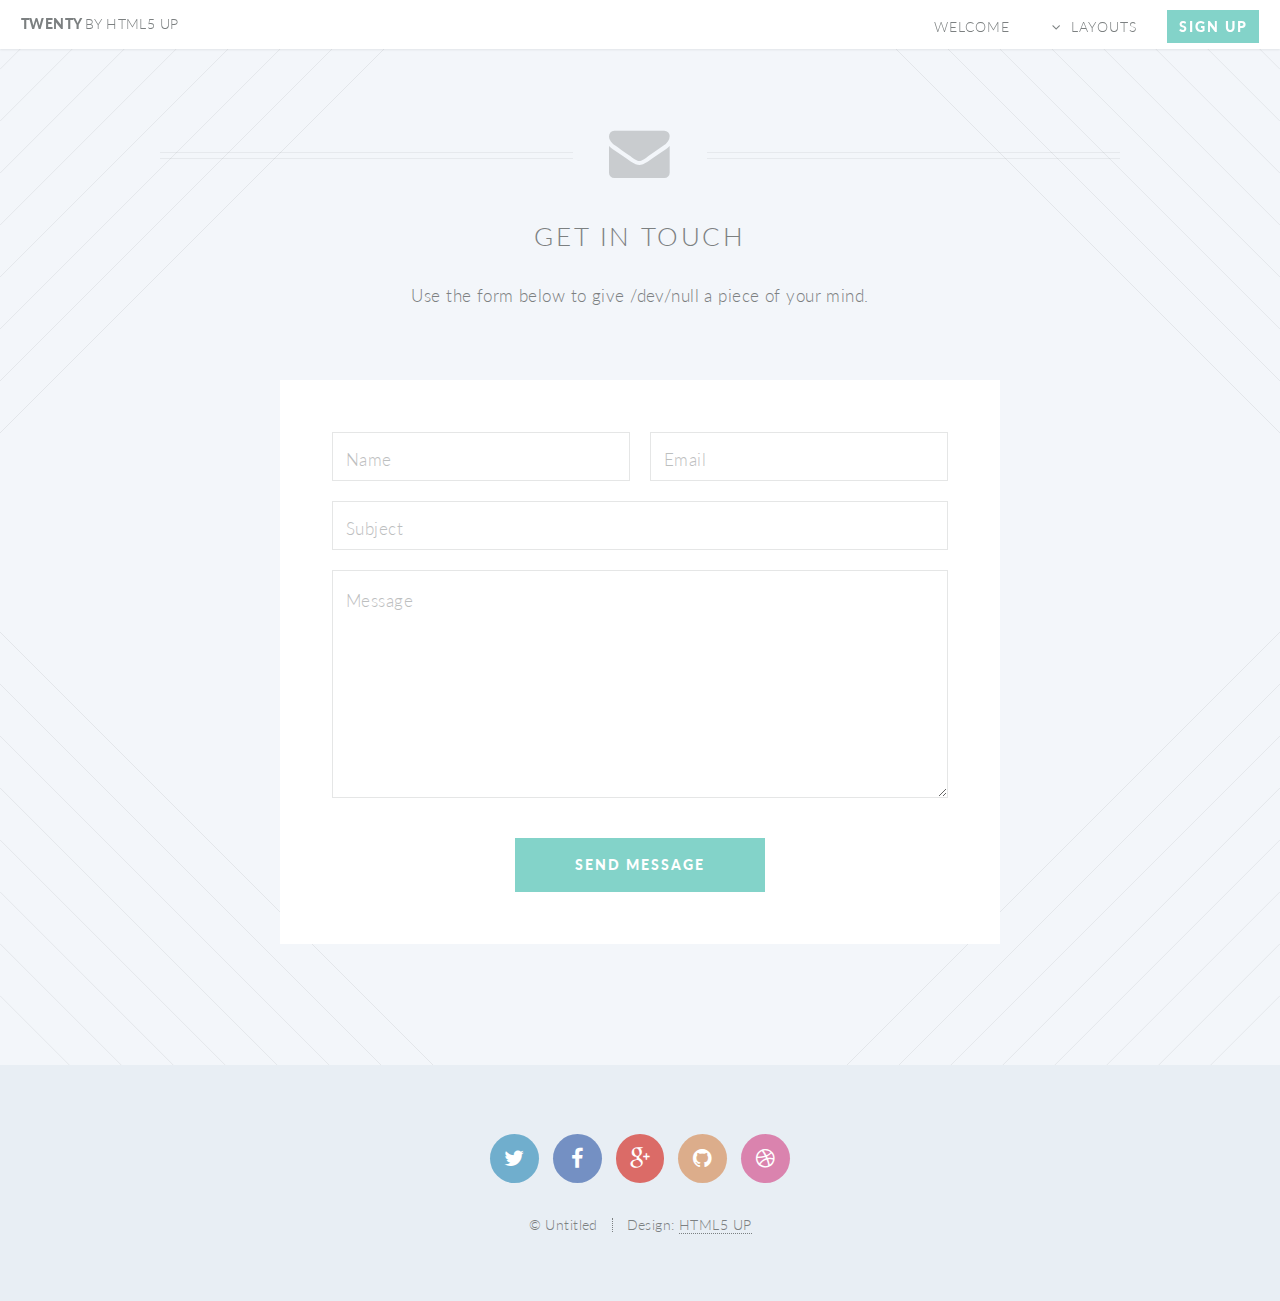
<file: contact.html>
<!DOCTYPE HTML>
<!--
	Twenty by HTML5 UP
	html5up.net | @n33co
	Free for personal and commercial use under the CCA 3.0 license (html5up.net/license)
-->
<html>
	<head>
		<title>Contact - Twenty by HTML5 UP</title>
		<meta http-equiv="content-type" content="text/html; charset=utf-8" />
		<meta name="description" content="" />
		<meta name="keywords" content="" />
		<!--[if lte IE 8]><script src="css/ie/html5shiv.js"></script><![endif]-->
		<script src="js/jquery.min.js"></script>
		<script src="js/jquery.dropotron.min.js"></script>
		<script src="js/jquery.scrolly.min.js"></script>
		<script src="js/jquery.scrollgress.min.js"></script>
		<script src="js/skel.min.js"></script>
		<script src="js/skel-layers.min.js"></script>
		<script src="js/init.js"></script>
		<noscript>
			<link rel="stylesheet" href="css/skel.css" />
			<link rel="stylesheet" href="css/style.css" />
			<link rel="stylesheet" href="css/style-wide.css" />
			<link rel="stylesheet" href="css/style-noscript.css" />
		</noscript>
		<!--[if lte IE 8]><link rel="stylesheet" href="css/ie/v8.css" /><![endif]-->
		<!--[if lte IE 9]><link rel="stylesheet" href="css/ie/v9.css" /><![endif]-->
	</head>
	<body class="contact">
	
		<!-- Header -->
			<header id="header">
				<h1 id="logo"><a href="index.html">Twenty <span>by HTML5 UP</span></a></h1>
				<nav id="nav">
					<ul>
						<li class="current"><a href="index.html">Welcome</a></li>
						<li class="submenu">
							<a href="">Layouts</a>
							<ul>
								<li><a href="left-sidebar.html">Left Sidebar</a></li>
								<li><a href="right-sidebar.html">Right Sidebar</a></li>
								<li><a href="no-sidebar.html">No Sidebar</a></li>
								<li><a href="contact.html">Contact</a></li>
								<li class="submenu">
									<a href="">Submenu</a>
									<ul>
										<li><a href="#">Dolore Sed</a></li>
										<li><a href="#">Consequat</a></li>
										<li><a href="#">Lorem Magna</a></li>
										<li><a href="#">Sed Magna</a></li>
										<li><a href="#">Ipsum Nisl</a></li>
									</ul>
								</li>
							</ul>
						</li>
						<li><a href="#" class="button special">Sign Up</a></li>
					</ul>
				</nav>
			</header>
		
		<!-- Main -->
			<article id="main">

				<header class="special container">
					<span class="icon fa-envelope"></span>
					<h2>Get In Touch</h2>
					<p>Use the form below to give /dev/null a piece of your mind.</p>
				</header>
					
				<!-- One -->
					<section class="wrapper style4 special container small">
					
						<!-- Content -->
							<div class="content">
								<form>
									<div class="row half collapse-at-2">
										<div class="6u">
											<input type="text" name="name" placeholder="Name" />
										</div>
										<div class="6u">
											<input type="text" name="email" placeholder="Email" />
										</div>
									</div>
									<div class="row half">
										<div class="12u">
											<input type="text" name="subject" placeholder="Subject" />
										</div>
									</div>
									<div class="row half">
										<div class="12u">
											<textarea name="message" placeholder="Message" rows="7"></textarea>
										</div>
									</div>
									<div class="row">
										<div class="12u">
											<ul class="buttons">
												<li><input type="submit" class="special" value="Send Message" /></li>
											</ul>
										</div>
									</div>
								</form>
							</div>
							
					</section>
				
			</article>

		<!-- Footer -->
			<footer id="footer">
			
				<ul class="icons">
					<li><a href="#" class="icon circle fa-twitter"><span class="label">Twitter</span></a></li>
					<li><a href="#" class="icon circle fa-facebook"><span class="label">Facebook</span></a></li>
					<li><a href="#" class="icon circle fa-google-plus"><span class="label">Google+</span></a></li>
					<li><a href="#" class="icon circle fa-github"><span class="label">Github</span></a></li>
					<li><a href="#" class="icon circle fa-dribbble"><span class="label">Dribbble</span></a></li>
				</ul>
				
				<ul class="copyright">
					<li>&copy; Untitled</li><li>Design: <a href="http://html5up.net">HTML5 UP</a></li>
				</ul>
			
			</footer>

	</body>
</html>
</file>
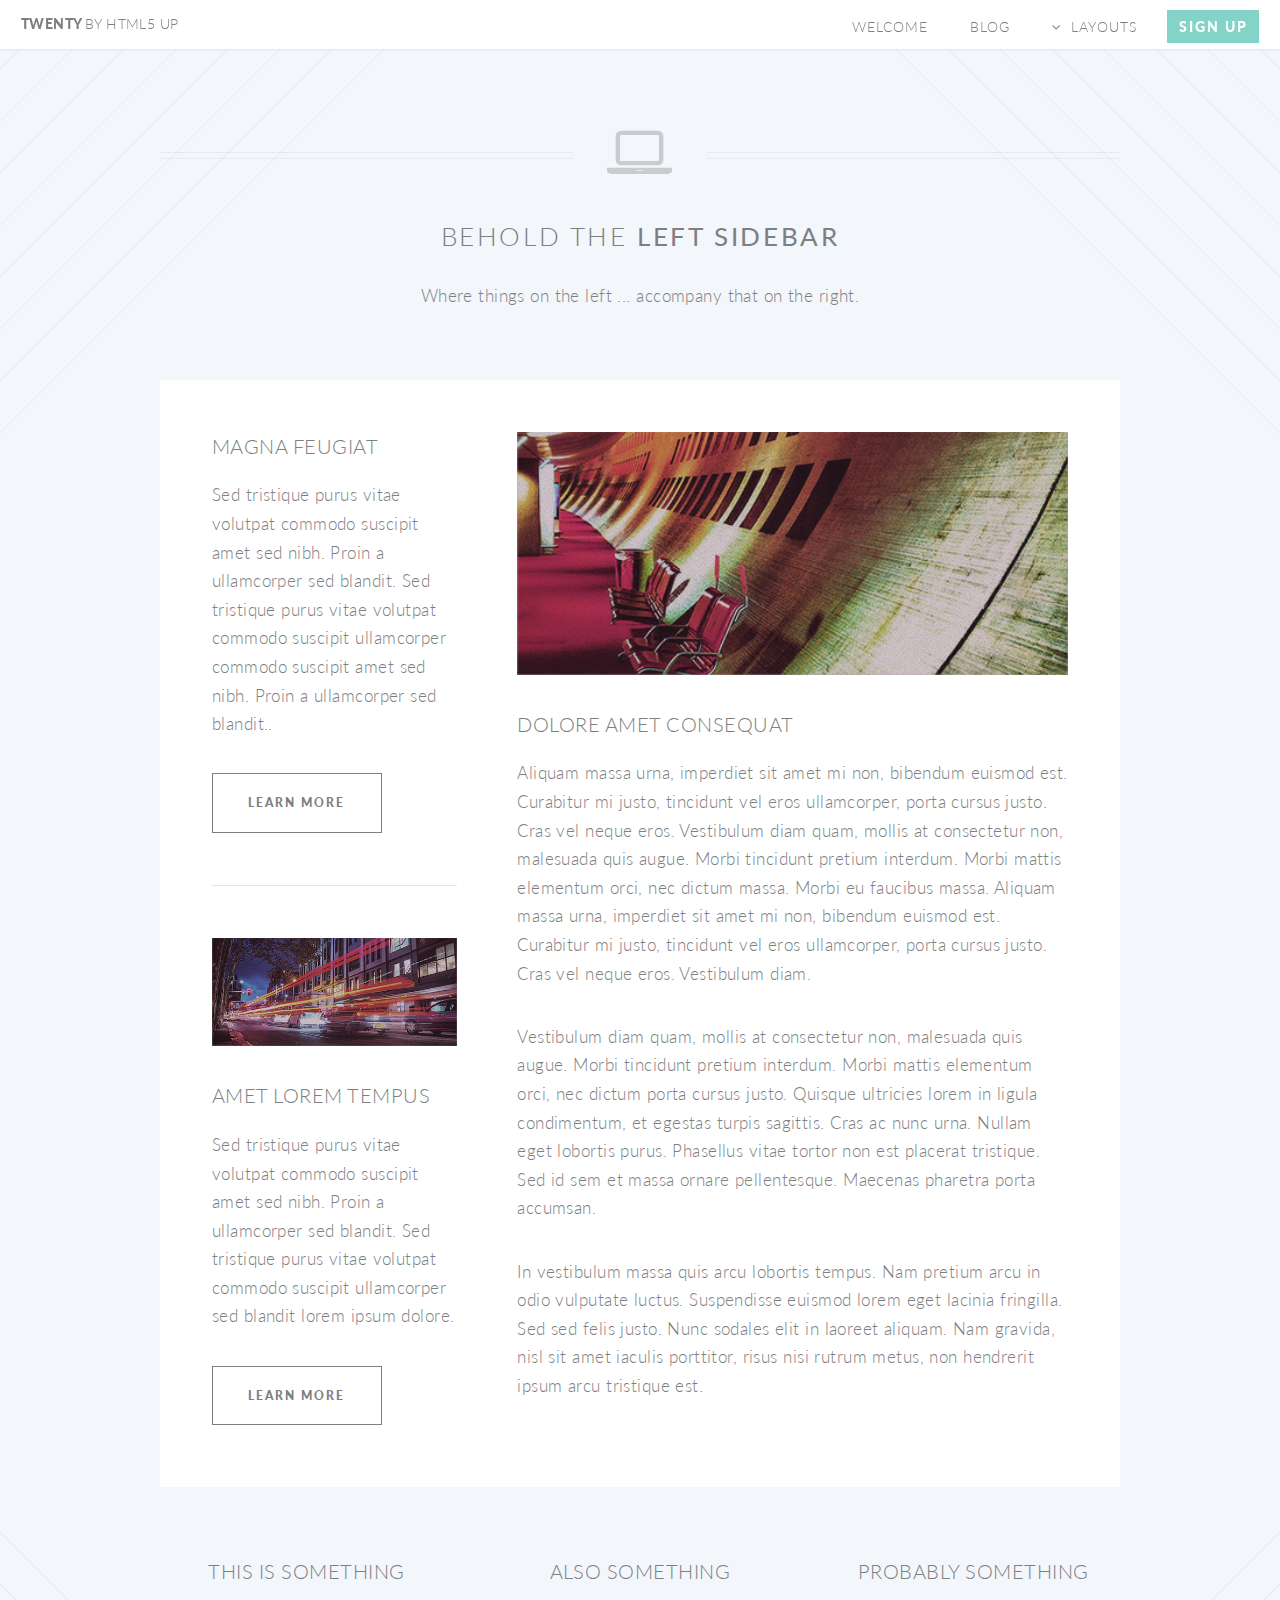
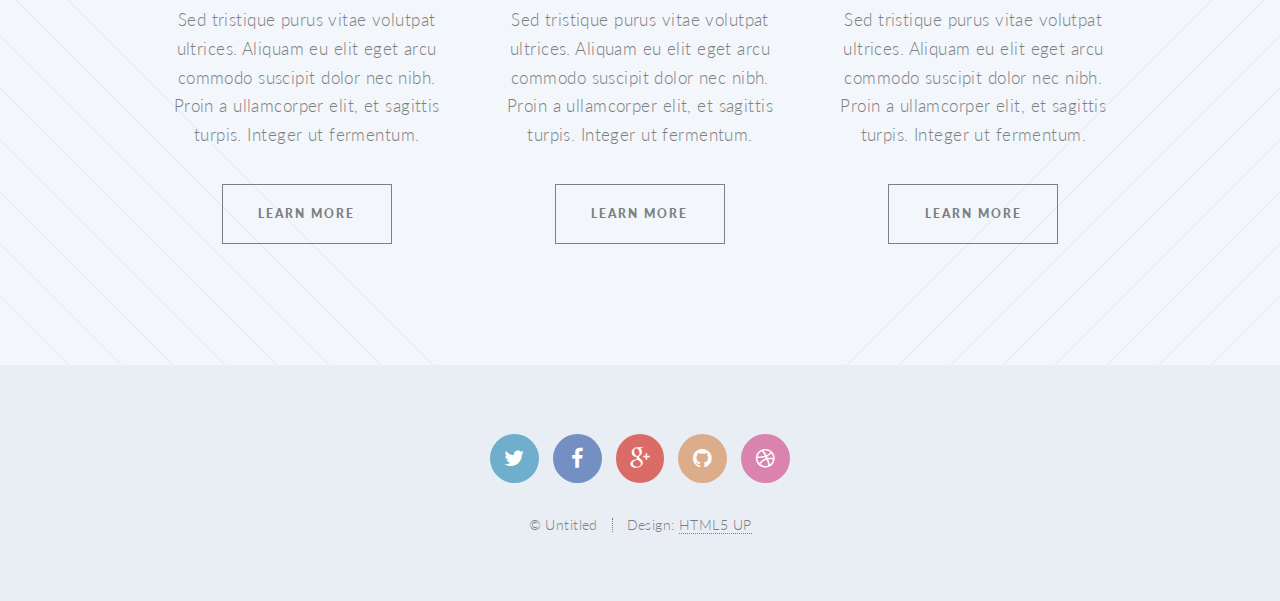
<file: left-sidebar.html>
<!DOCTYPE HTML>
<!--
	Twenty by HTML5 UP
	html5up.net | @n33co
	Free for personal and commercial use under the CCA 3.0 license (html5up.net/license)
-->
<html>
	<head>
		<title>Left Sidebar - Twenty by HTML5 UP</title>
		<meta http-equiv="content-type" content="text/html; charset=utf-8" />
		<meta name="description" content="" />
		<meta name="keywords" content="" />
		<!--[if lte IE 8]><script src="css/ie/html5shiv.js"></script><![endif]-->
		<script src="js/jquery.min.js"></script>
		<script src="js/jquery.dropotron.min.js"></script>
		<script src="js/jquery.scrolly.min.js"></script>
		<script src="js/jquery.scrollgress.min.js"></script>
		<script src="js/skel.min.js"></script>
		<script src="js/skel-layers.min.js"></script>
		<script src="js/init.js"></script>
		<noscript>
			<link rel="stylesheet" href="css/skel.css" />
			<link rel="stylesheet" href="css/style.css" />
			<link rel="stylesheet" href="css/style-wide.css" />
			<link rel="stylesheet" href="css/style-noscript.css" />
		</noscript>
		<!--[if lte IE 8]><link rel="stylesheet" href="css/ie/v8.css" /><![endif]-->
		<!--[if lte IE 9]><link rel="stylesheet" href="css/ie/v9.css" /><![endif]-->
	</head>
	<body class="left-sidebar">
	
		<!-- Header -->
			<header id="header">
				<h1 id="logo"><a href="index.html">Twenty <span>by HTML5 UP</span></a></h1>
				<nav id="nav">
					<ul>
						<li class="current"><a href="index.html">Welcome</a></li>
                        <li><a href="/blog.html">Blog</a></li>
						<li class="submenu">
							<a href="">Layouts</a>
							<ul>
								<li><a href="left-sidebar.html">Left Sidebar</a></li>
								<li><a href="right-sidebar.html">Right Sidebar</a></li>
								<li><a href="no-sidebar.html">No Sidebar</a></li>
								<li><a href="contact.html">Contact</a></li>
								<li class="submenu">
									<a href="">Submenu</a>
									<ul>
										<li><a href="#">Dolore Sed</a></li>
										<li><a href="#">Consequat</a></li>
										<li><a href="#">Lorem Magna</a></li>
										<li><a href="#">Sed Magna</a></li>
										<li><a href="#">Ipsum Nisl</a></li>
									</ul>
								</li>
							</ul>
						</li>
						<li><a href="#" class="button special">Sign Up</a></li>
					</ul>
				</nav>
			</header>
		
		<!-- Main -->
			<article id="main">

				<header class="special container">
					<span class="icon fa-laptop"></span>
					<h2>Behold the <strong>Left Sidebar</strong></h2>
					<p>Where things on the left ... accompany that on the right.</p>
				</header>
					
				<!-- One -->
					<section class="wrapper style4 container">
					
						<div class="row oneandhalf">
							<div class="4u">
								
								<!-- Sidebar -->
									<div class="sidebar">
										<section>
											<header>
												<h3>Magna Feugiat</h3>
											</header>
											<p>Sed tristique purus vitae volutpat commodo suscipit amet sed nibh. Proin a ullamcorper sed blandit. Sed tristique purus vitae volutpat commodo suscipit ullamcorper commodo suscipit amet sed nibh. Proin a ullamcorper sed blandit..</p>
											<footer>
												<ul class="buttons">
													<li><a href="#" class="button small">Learn More</a></li>
												</ul>
											</footer>
										</section>

										<section>
											<a href="#" class="image featured"><img src="images/pic03.jpg" alt="" /></a>
											<header>
												<h3>Amet Lorem Tempus</h3>
											</header>
											<p>Sed tristique purus vitae volutpat commodo suscipit amet sed nibh. Proin a ullamcorper sed blandit. Sed tristique purus vitae volutpat commodo suscipit ullamcorper sed blandit lorem ipsum dolore.</p>
											<footer>
												<ul class="buttons">
													<li><a href="#" class="button small">Learn More</a></li>
												</ul>
											</footer>
										</section>
									</div>

							</div>
							<div class="8u skel-cell-important">
								
								<!-- Content -->
									<div class="content">
										<section>
											<a href="#" class="image featured"><img src="images/pic02.jpg" alt="" /></a>
											<header>
												<h3>Dolore Amet Consequat</h3>
											</header>
											<p>Aliquam massa urna, imperdiet sit amet mi non, bibendum euismod est. Curabitur mi justo, tincidunt vel eros ullamcorper, porta cursus justo. Cras vel neque eros. Vestibulum diam quam, mollis at consectetur non, malesuada quis augue. Morbi tincidunt pretium interdum. Morbi mattis elementum orci, nec dictum massa. Morbi eu faucibus massa. Aliquam massa urna, imperdiet sit amet mi non, bibendum euismod est. Curabitur mi justo, tincidunt vel eros ullamcorper, porta cursus justo. Cras vel neque eros. Vestibulum diam.</p>
											<p>Vestibulum diam quam, mollis at consectetur non, malesuada quis augue. Morbi tincidunt pretium interdum. Morbi mattis elementum orci, nec dictum porta cursus justo. Quisque ultricies lorem in ligula condimentum, et egestas turpis sagittis. Cras ac nunc urna. Nullam eget lobortis purus. Phasellus vitae tortor non est placerat tristique. Sed id sem et massa ornare pellentesque. Maecenas pharetra porta accumsan. </p>
											<p>In vestibulum massa quis arcu lobortis tempus. Nam pretium arcu in odio vulputate luctus. Suspendisse euismod lorem eget lacinia fringilla. Sed sed felis justo. Nunc sodales elit in laoreet aliquam. Nam gravida, nisl sit amet iaculis porttitor, risus nisi rutrum metus, non hendrerit ipsum arcu tristique est.</p>
										</section>
									</div>
	
							</div>
						</div>					
					</section>

				<!-- Two -->
					<section class="wrapper style1 container special">
						<div class="row">
							<div class="4u">
							
								<section>
									<header>
										<h3>This is Something</h3>
									</header>
									<p>Sed tristique purus vitae volutpat ultrices. Aliquam eu elit eget arcu commodo suscipit dolor nec nibh. Proin a ullamcorper elit, et sagittis turpis. Integer ut fermentum.</p>
									<footer>
										<ul class="buttons">
											<li><a href="#" class="button small">Learn More</a></li>
										</ul>
									</footer>
								</section>
							
							</div>
							<div class="4u">
							
								<section>
									<header>
										<h3>Also Something</h3>
									</header>
									<p>Sed tristique purus vitae volutpat ultrices. Aliquam eu elit eget arcu commodo suscipit dolor nec nibh. Proin a ullamcorper elit, et sagittis turpis. Integer ut fermentum.</p>
									<footer>
										<ul class="buttons">
											<li><a href="#" class="button small">Learn More</a></li>
										</ul>
									</footer>
								</section>
							
							</div>
							<div class="4u">
							
								<section>
									<header>
										<h3>Probably Something</h3>
									</header>
									<p>Sed tristique purus vitae volutpat ultrices. Aliquam eu elit eget arcu commodo suscipit dolor nec nibh. Proin a ullamcorper elit, et sagittis turpis. Integer ut fermentum.</p>
									<footer>
										<ul class="buttons">
											<li><a href="#" class="button small">Learn More</a></li>
										</ul>
									</footer>
								</section>
							
							</div>
						</div>
					</section>
					
			</article>

		<!-- Footer -->
			<footer id="footer">
			
				<ul class="icons">
					<li><a href="#" class="icon circle fa-twitter"><span class="label">Twitter</span></a></li>
					<li><a href="#" class="icon circle fa-facebook"><span class="label">Facebook</span></a></li>
					<li><a href="#" class="icon circle fa-google-plus"><span class="label">Google+</span></a></li>
					<li><a href="#" class="icon circle fa-github"><span class="label">Github</span></a></li>
					<li><a href="#" class="icon circle fa-dribbble"><span class="label">Dribbble</span></a></li>
				</ul>
				
				<ul class="copyright">
					<li>&copy; Untitled</li><li>Design: <a href="http://html5up.net">HTML5 UP</a></li>
				</ul>
			
			</footer>

	</body>
</html>
</file>
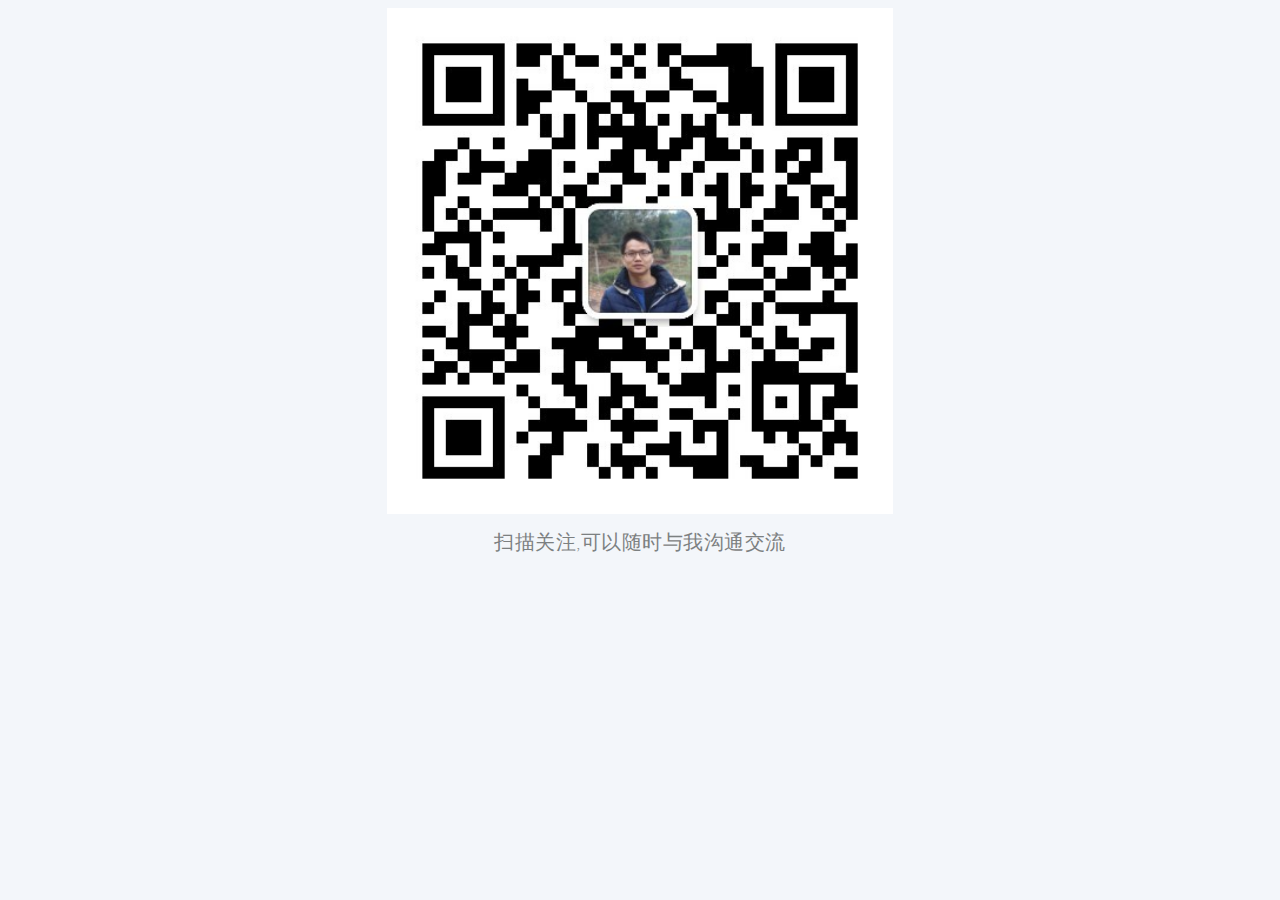
<file: my_weixin.html>
<!DOCTYPE html>
<html>
	<head>
		<meta charset="UTF-8">
		<title>关注我</title>
		<link rel="stylesheet" href="css/style.css" />
	</head>
	<body>
		<div class="weixin_block">
			<img class="my_weixin" src="images/lixiao.jpg" />
			<p class="text_weixin">扫描关注,可以随时与我沟通交流</p>
		</div>
	</body>
</html>
</file>
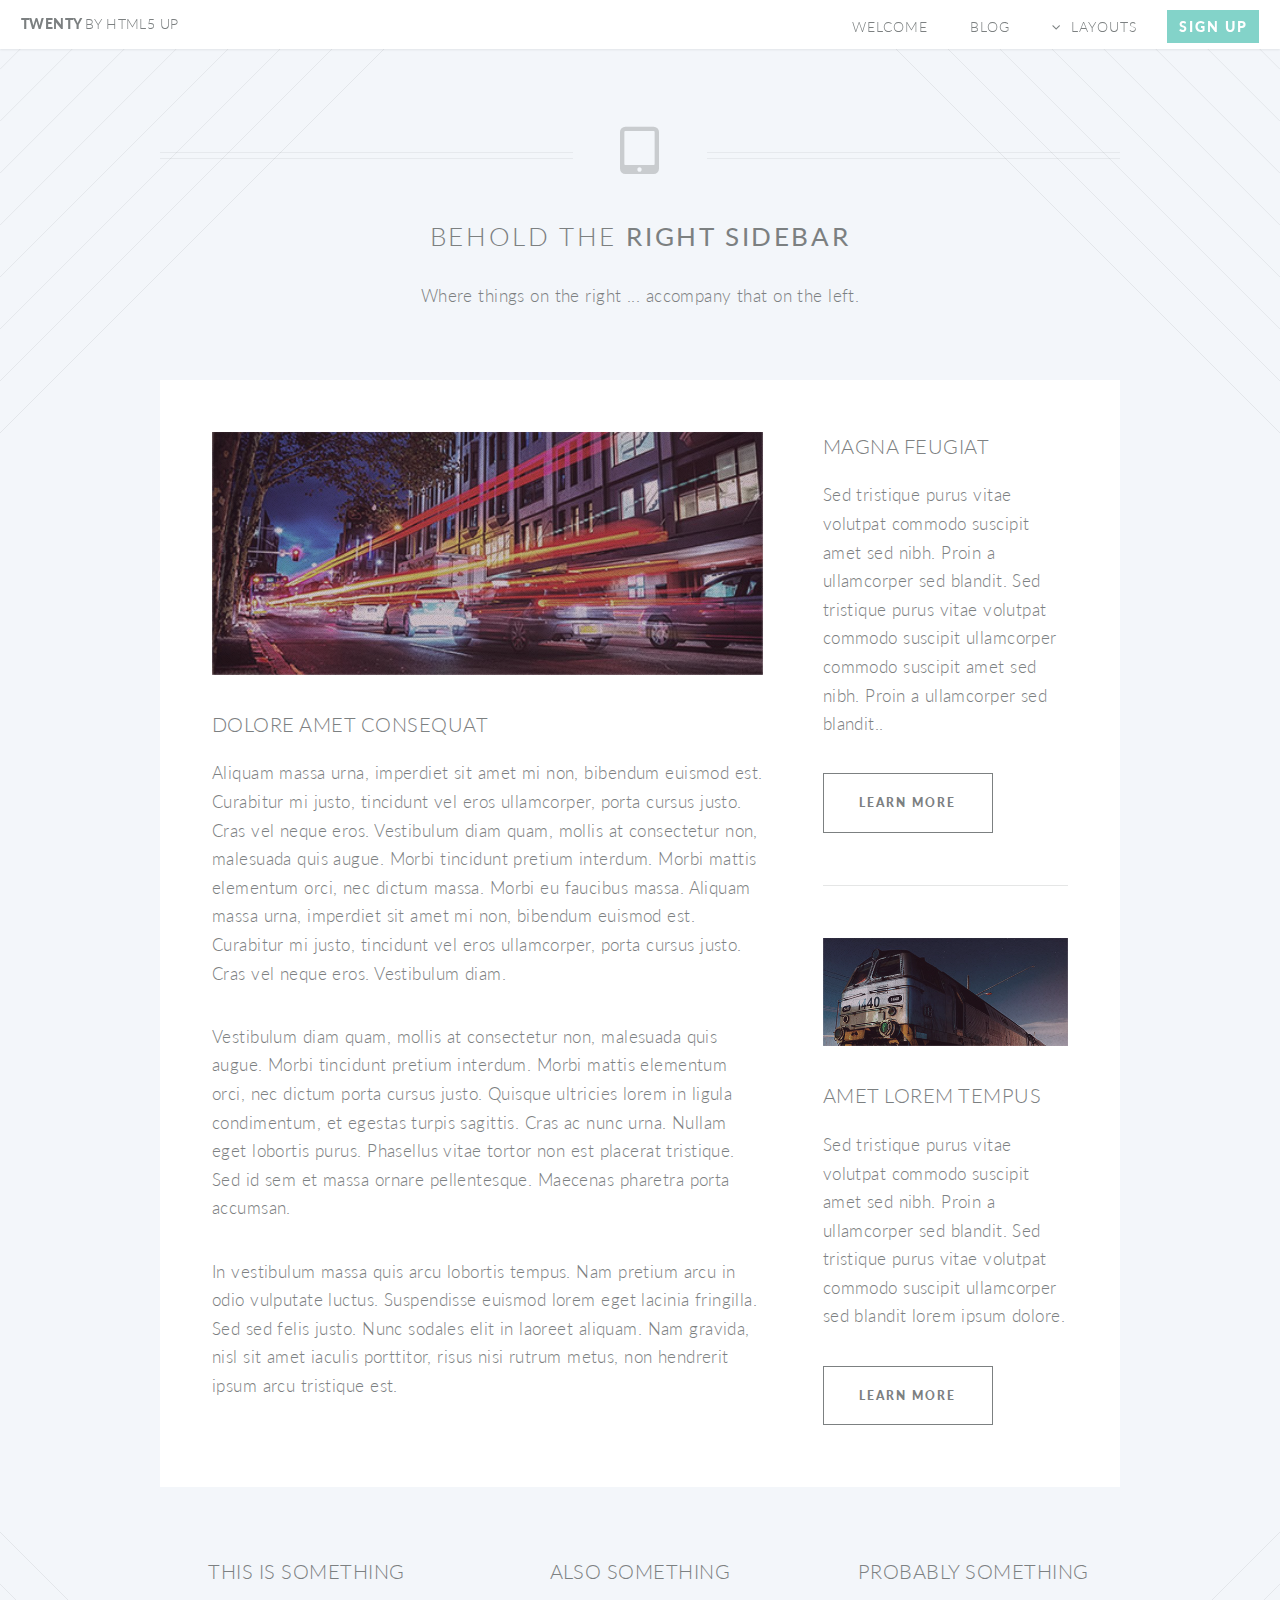
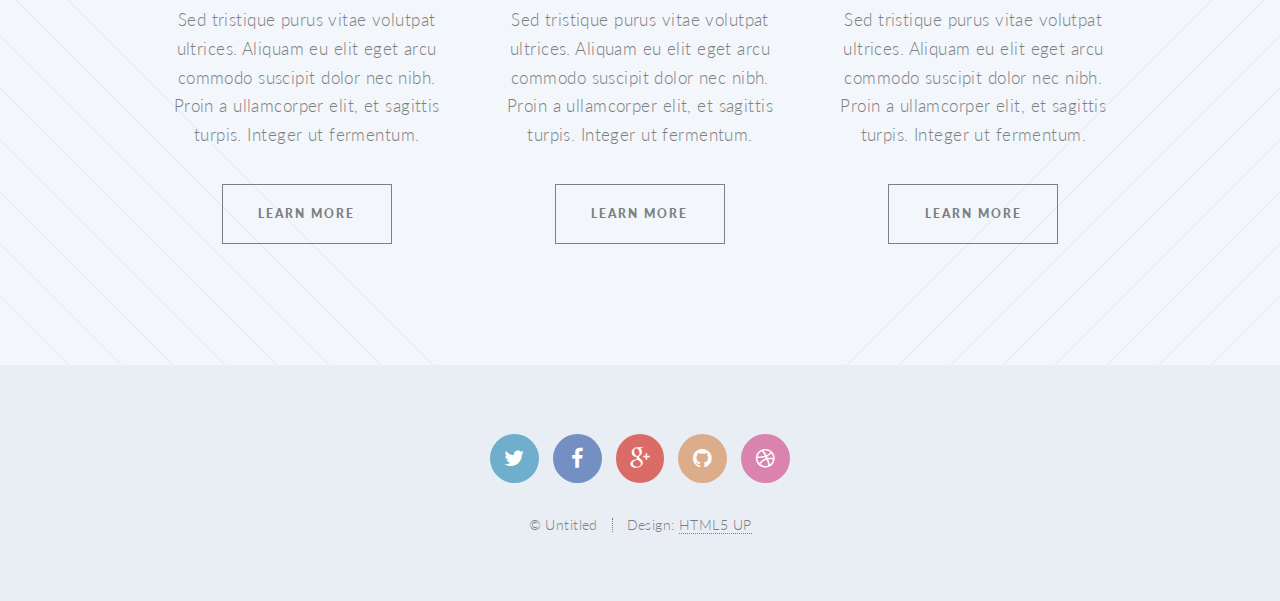
<file: right-sidebar.html>
<!DOCTYPE HTML>
<!--
	Twenty by HTML5 UP
	html5up.net | @n33co
	Free for personal and commercial use under the CCA 3.0 license (html5up.net/license)
-->
<html>
	<head>
		<title>Right Sidebar - Twenty by HTML5 UP</title>
		<meta http-equiv="content-type" content="text/html; charset=utf-8" />
		<meta name="description" content="" />
		<meta name="keywords" content="" />
		<!--[if lte IE 8]><script src="css/ie/html5shiv.js"></script><![endif]-->
		<script src="js/jquery.min.js"></script>
		<script src="js/jquery.dropotron.min.js"></script>
		<script src="js/jquery.scrolly.min.js"></script>
		<script src="js/jquery.scrollgress.min.js"></script>
		<script src="js/skel.min.js"></script>
		<script src="js/skel-layers.min.js"></script>
		<script src="js/init.js"></script>
		<noscript>
			<link rel="stylesheet" href="css/skel.css" />
			<link rel="stylesheet" href="css/style.css" />
			<link rel="stylesheet" href="css/style-wide.css" />
			<link rel="stylesheet" href="css/style-noscript.css" />
		</noscript>
		<!--[if lte IE 8]><link rel="stylesheet" href="css/ie/v8.css" /><![endif]-->
		<!--[if lte IE 9]><link rel="stylesheet" href="css/ie/v9.css" /><![endif]-->
	</head>
	<body class="right-sidebar">
	
		<!-- Header -->
			<header id="header">
				<h1 id="logo"><a href="index.html">Twenty <span>by HTML5 UP</span></a></h1>
				<nav id="nav">
					<ul>
						<li class="current"><a href="index.html">Welcome</a></li>
                        <li><a href="/blog.html">Blog</a></li>
						<li class="submenu">
							<a href="">Layouts</a>
							<ul>
								<li><a href="left-sidebar.html">Left Sidebar</a></li>
								<li><a href="right-sidebar.html">Right Sidebar</a></li>
								<li><a href="no-sidebar.html">No Sidebar</a></li>
								<li><a href="contact.html">Contact</a></li>
								<li class="submenu">
									<a href="">Submenu</a>
									<ul>
										<li><a href="#">Dolore Sed</a></li>
										<li><a href="#">Consequat</a></li>
										<li><a href="#">Lorem Magna</a></li>
										<li><a href="#">Sed Magna</a></li>
										<li><a href="#">Ipsum Nisl</a></li>
									</ul>
								</li>
							</ul>
						</li>
						<li><a href="#" class="button special">Sign Up</a></li>
					</ul>
				</nav>
			</header>
		
		<!-- Main -->
			<article id="main">

				<header class="special container">
					<span class="icon fa-tablet"></span>
					<h2>Behold the <strong>Right Sidebar</strong></h2>
					<p>Where things on the right ... accompany that on the left.</p>
				</header>
					
				<!-- One -->
					<section class="wrapper style4 container">
					
						<div class="row oneandhalf">
							<div class="8u">
								
								<!-- Content -->
									<div class="content">
										<section>
											<a href="#" class="image featured"><img src="images/pic03.jpg" alt="" /></a>
											<header>
												<h3>Dolore Amet Consequat</h3>
											</header>
											<p>Aliquam massa urna, imperdiet sit amet mi non, bibendum euismod est. Curabitur mi justo, tincidunt vel eros ullamcorper, porta cursus justo. Cras vel neque eros. Vestibulum diam quam, mollis at consectetur non, malesuada quis augue. Morbi tincidunt pretium interdum. Morbi mattis elementum orci, nec dictum massa. Morbi eu faucibus massa. Aliquam massa urna, imperdiet sit amet mi non, bibendum euismod est. Curabitur mi justo, tincidunt vel eros ullamcorper, porta cursus justo. Cras vel neque eros. Vestibulum diam.</p>
											<p>Vestibulum diam quam, mollis at consectetur non, malesuada quis augue. Morbi tincidunt pretium interdum. Morbi mattis elementum orci, nec dictum porta cursus justo. Quisque ultricies lorem in ligula condimentum, et egestas turpis sagittis. Cras ac nunc urna. Nullam eget lobortis purus. Phasellus vitae tortor non est placerat tristique. Sed id sem et massa ornare pellentesque. Maecenas pharetra porta accumsan. </p>
											<p>In vestibulum massa quis arcu lobortis tempus. Nam pretium arcu in odio vulputate luctus. Suspendisse euismod lorem eget lacinia fringilla. Sed sed felis justo. Nunc sodales elit in laoreet aliquam. Nam gravida, nisl sit amet iaculis porttitor, risus nisi rutrum metus, non hendrerit ipsum arcu tristique est.</p>
										</section>
									</div>
	
							</div>
							<div class="4u">
								
								<!-- Sidebar -->
									<div class="sidebar">
										<section>
											<header>
												<h3>Magna Feugiat</h3>
											</header>
											<p>Sed tristique purus vitae volutpat commodo suscipit amet sed nibh. Proin a ullamcorper sed blandit. Sed tristique purus vitae volutpat commodo suscipit ullamcorper commodo suscipit amet sed nibh. Proin a ullamcorper sed blandit..</p>
											<footer>
												<ul class="buttons">
													<li><a href="#" class="button small">Learn More</a></li>
												</ul>
											</footer>
										</section>

										<section>
											<a href="#" class="image featured"><img src="images/pic04.jpg" alt="" /></a>
											<header>
												<h3>Amet Lorem Tempus</h3>
											</header>
											<p>Sed tristique purus vitae volutpat commodo suscipit amet sed nibh. Proin a ullamcorper sed blandit. Sed tristique purus vitae volutpat commodo suscipit ullamcorper sed blandit lorem ipsum dolore.</p>
											<footer>
												<ul class="buttons">
													<li><a href="#" class="button small">Learn More</a></li>
												</ul>
											</footer>
										</section>
									</div>

							</div>
						</div>					
					</section>

				<!-- Two -->
					<section class="wrapper style1 container special">
						<div class="row">
							<div class="4u">
							
								<section>
									<header>
										<h3>This is Something</h3>
									</header>
									<p>Sed tristique purus vitae volutpat ultrices. Aliquam eu elit eget arcu commodo suscipit dolor nec nibh. Proin a ullamcorper elit, et sagittis turpis. Integer ut fermentum.</p>
									<footer>
										<ul class="buttons">
											<li><a href="#" class="button small">Learn More</a></li>
										</ul>
									</footer>
								</section>
							
							</div>
							<div class="4u">
							
								<section>
									<header>
										<h3>Also Something</h3>
									</header>
									<p>Sed tristique purus vitae volutpat ultrices. Aliquam eu elit eget arcu commodo suscipit dolor nec nibh. Proin a ullamcorper elit, et sagittis turpis. Integer ut fermentum.</p>
									<footer>
										<ul class="buttons">
											<li><a href="#" class="button small">Learn More</a></li>
										</ul>
									</footer>
								</section>
							
							</div>
							<div class="4u">
							
								<section>
									<header>
										<h3>Probably Something</h3>
									</header>
									<p>Sed tristique purus vitae volutpat ultrices. Aliquam eu elit eget arcu commodo suscipit dolor nec nibh. Proin a ullamcorper elit, et sagittis turpis. Integer ut fermentum.</p>
									<footer>
										<ul class="buttons">
											<li><a href="#" class="button small">Learn More</a></li>
										</ul>
									</footer>
								</section>
							
							</div>
						</div>
					</section>
					
			</article>

		<!-- Footer -->
			<footer id="footer">
			
				<ul class="icons">
					<li><a href="#" class="icon circle fa-twitter"><span class="label">Twitter</span></a></li>
					<li><a href="#" class="icon circle fa-facebook"><span class="label">Facebook</span></a></li>
					<li><a href="#" class="icon circle fa-google-plus"><span class="label">Google+</span></a></li>
					<li><a href="#" class="icon circle fa-github"><span class="label">Github</span></a></li>
					<li><a href="#" class="icon circle fa-dribbble"><span class="label">Dribbble</span></a></li>
				</ul>
				
				<ul class="copyright">
					<li>&copy; Untitled</li><li>Design: <a href="http://html5up.net">HTML5 UP</a></li>
				</ul>
			
			</footer>

	</body>
</html>
</file>
<file: css/style-wide.css>
/*
	Twenty by HTML5 UP
	html5up.net | @n33co
	Free for personal and commercial use under the CCA 3.0 license (html5up.net/license)
*/

/* Basic */

	body, input, select, textarea {
		font-size: 14pt;
	}

/* Section/Article */

	header.special {
		padding-top: 5.5em;
		margin-bottom: 4em;
	}
</file>
<file: css/style-noscript.css>
/*
	Twenty by HTML5 UP
	html5up.net | @n33co
	Free for personal and commercial use under the CCA 3.0 license (html5up.net/license)
*/

/* Banner */

	#banner .inner {
		opacity: 1.0;
	}
</file>
<file: css/ie/v8.css>
/*
	Twenty by HTML5 UP
	html5up.net | @n33co
	Free for personal and commercial use under the CCA 3.0 license (html5up.net/license)
*/

/* Section/Article */

	section > .last-child,
	article > .last-child {
		margin-bottom: 0;
	}

	section.last-child,
	article.last-child {
		margin-bottom: 0;
	}

/* Banner */

	#banner {
		background-image: url("../../images/banner.jpg");
		background-repeat: no-repeat;
		background-size: cover;
		background-position: auto;
		-ms-behavior: url("css/ie/backgroundsize.min.htc");
	}

		#banner .inner {
			background: #341b2b;
		}

/* CTA  */

	#cta {
		background-image: url("../../images/banner.jpg");
		background-repeat: no-repeat;
		background-size: cover;
		background-position: auto;
		-ms-behavior: url("css/ie/backgroundsize.min.htc");
	}
</file>
<file: css/ie/v9.css>
/*
	Twenty by HTML5 UP
	html5up.net | @n33co
	Free for personal and commercial use under the CCA 3.0 license (html5up.net/license)
*/

/* Banner */

	#banner .inner {
		opacity: 1.0;
	}
</file>
<file: css/skel.css>
/* Resets (http://meyerweb.com/eric/tools/css/reset/ | v2.0 | 20110126 | License: none (public domain)) */

	html,body,div,span,applet,object,iframe,h1,h2,h3,h4,h5,h6,p,blockquote,pre,a,abbr,acronym,address,big,cite,code,del,dfn,em,img,ins,kbd,q,s,samp,small,strike,strong,sub,sup,tt,var,b,u,i,center,dl,dt,dd,ol,ul,li,fieldset,form,label,legend,table,caption,tbody,tfoot,thead,tr,th,td,article,aside,canvas,details,embed,figure,figcaption,footer,header,hgroup,menu,nav,output,ruby,section,summary,time,mark,audio,video{margin:0;padding:0;border:0;font-size:100%;font:inherit;vertical-align:baseline;}article,aside,details,figcaption,figure,footer,header,hgroup,menu,nav,section{display:block;}body{line-height:1;}ol,ul{list-style:none;}blockquote,q{quotes:none;}blockquote:before,blockquote:after,q:before,q:after{content:'';content:none;}table{border-collapse:collapse;border-spacing:0;}body{-webkit-text-size-adjust:none}

/* Box Model */

	*, *:before, *:after {
		-moz-box-sizing: border-box;
		-webkit-box-sizing: border-box;
		box-sizing: border-box;
	}

/* Container */

	body {
		/* min-width: (containers) */
		min-width: 1200px;
	}

	.container {
		margin-left: auto;
		margin-right: auto;
		
		/* width: (containers) */
		width: 1200px;
	}

	/* Modifiers */
	
		.container.small {
			/* width: (containers) * 0.75; */
			width: 900px;
		}

		.container.large {
			width: 100%;

			/* max-width: (containers) * 1.25; */
			max-width: 1500px;

			/* min-width: (containers); */
			min-width: 1200px;
		}

/* Grid */

	.\31 2u { width: 100% }
	.\31 1u { width: 91.6666666667% }
	.\31 0u { width: 83.3333333333% }
	.\39 u { width: 75% }
	.\38 u { width: 66.6666666667% }
	.\37 u { width: 58.3333333333% }
	.\36 u { width: 50% }
	.\35 u { width: 41.6666666667% }
	.\34 u { width: 33.3333333333% }
	.\33 u { width: 25% }
	.\32 u { width: 16.6666666667% }
	.\31 u { width: 8.3333333333% }
	.\-11u { margin-left: 91.6666666667% }
	.\-10u { margin-left: 83.3333333333% }
	.\-9u { margin-left: 75% }
	.\-8u { margin-left: 66.6666666667% }
	.\-7u { margin-left: 58.3333333333% }
	.\-6u { margin-left: 50% }
	.\-5u { margin-left: 41.6666666667% }
	.\-4u { margin-left: 33.3333333333% }
	.\-3u { margin-left: 25% }
	.\-2u { margin-left: 16.6666666667% }
	.\-1u { margin-left: 8.3333333333% }

	/* Rows */

		.row > * {
			float: left;
		}

		.row:after {
			content: '';
			display: block;
			clear: both;
			height: 0;
		}

		.row:first-child > * {
			padding-top: 0 !important;
		}

		.row.uniform > * > :first-child {
			margin-top: 0;
		}

		.row.uniform > * > :last-child {
			margin-bottom: 0;
		}

		/* Normal */

			.row > * {
				/* padding-left: (gutters) */
				padding-left: 40px;
			}

			.row + .row > * {
				/* padding: (gutters) 0 0 (gutters) */
				padding: 40px 0 0 40px;
			}

			.row {
				/* margin-left: -(gutters) */
				margin-left: -40px;
			}

			.row + .row.uniform > * {
				/* padding: (gutters.vertical) 0 0 (gutters.vertical) */
				padding: 40px 0 0 40px;
			}

		/* Flush */

			.row.flush > * {
				padding-left: 0;
			}

			.row + .row.flush > * {
				padding: 0;
			}

			.row.flush {
				margin-left: 0;
			}

			.row + .row.uniform.flush > * {
				padding: 0;
			}

		/* Quarter */

			.row.quarter > * {
				/* padding-left: (gutters * 0.25) */
				padding-left: 10px;
			}

			.row + .row.quarter > * {
				/* padding: (gutters * 0.25) 0 0 (gutters * 0.25) */
				padding: 10px 0 0 10px;
			}

			.row.quarter {
				/* margin-left: -(gutters * 0.25) */
				margin-left: -10px;
			}

			.row + .row.uniform.quarter > * {
				/* padding: (gutters.vertical * 0.25) 0 0 (gutters.vertical * 0.25) */
				padding: 10px 0 0 10px;
			}

		/* Half */

			.row.half > * {
				/* padding-left: (gutters * 0.5) */
				padding-left: 20px;
			}

			.row + .row.half > * {
				/* padding: (gutters * 0.5) 0 0 (gutters * 0.5) */
				padding: 20px 0 0 20px;
			}

			.row.half {
				/* margin-left: -(gutters * 0.5) */
				margin-left: -20px;
			}

			.row + .row.uniform.half > * {
				/* padding: (gutters.vertical * 0.5) 0 0 (gutters.vertical * 0.5) */
				padding: 20px 0 0 20px;
			}

		/* One and (a) Half */

			.row.oneandhalf > * {
				/* padding-left: (gutters * 1.5) */
				padding-left: 60px;
			}

			.row + .row.oneandhalf > * {
				/* padding: (gutters * 1.5) 0 0 (gutters * 1.5) */
				padding: 60px 0 0 60px;
			}

			.row.oneandhalf {
				/* margin-left: -(gutters * 1.5) */
				margin-left: -60px;
			}

			.row + .row.uniform.oneandhalf > * {
				/* padding: (gutters.vertical * 1.5) 0 0 (gutters.vertical * 1.5) */
				padding: 60px 0 0 60px;
			}

		/* Double */

			.row.double > * {
				/* padding-left: (gutters * 2) */
				padding-left: 80px;
			}

			.row + .row.double > * {
				/* padding: (gutters * 2) 0 0 (gutters * 2) */
				padding: 80px 0 0 80px;
			}

			.row.double {
				/* margin-left: -(gutters * 2) */
				margin-left: -80px;
			}
			
			.row + .row.uniform.double > * {
				/* padding: (gutters.vertical * 2) 0 0 (gutters.vertical * 2) */
				padding: 80px 0 0 80px;
			}
</file>
<file: css/style.css>
@import url("font-awesome.min.css");
@import url("http://fonts.googleapis.com/css?family=Lato:300,400,900");

/*
	Twenty by HTML5 UP
	html5up.net | @n33co
	Free for personal and commercial use under the CCA 3.0 license (html5up.net/license)
*/

/* Basic */

	body, #skel-layers-wrapper {
		background: #f3f6fa;
	}

	body.is-loading * {
		-moz-animation: none !important;
		-webkit-animation: none !important;
		-o-animation: none !important;
		-ms-animation: none !important;
		animation: none !important;
		-moz-transition: none !important;
		-webkit-transition: none !important;
		-o-transition: none !important;
		-ms-transition: none !important;
		transition: none !important;
	}

	body, input, select, textarea {
		color: #7c8081;
		font-family: 'Lato', sans-serif;
		font-size: 15pt;
		font-weight: 300;
		letter-spacing: 0.025em;
		line-height: 1.75em;
	}

	a {
		-moz-transition: color 0.2s ease-in-out, border-color 0.2s ease-in-out, background-color 0.2s ease-in-out;
		-webkit-transition: color 0.2s ease-in-out, border-color 0.2s ease-in-out, background-color 0.2s ease-in-out;
		-o-transition: color 0.2s ease-in-out, border-color 0.2s ease-in-out, background-color 0.2s ease-in-out;
		-ms-transition: color 0.2s ease-in-out, border-color 0.2s ease-in-out, background-color 0.2s ease-in-out;
		transition: color 0.2s ease-in-out, border-color 0.2s ease-in-out, background-color 0.2s ease-in-out;
		color: #3fb1a3;
		text-decoration: none;
		border-bottom: dotted 1px;
	}

		a:hover {
			border-bottom-color: transparent;
		}

	strong, b {
		font-weight: 400;
	}

	p, ul, ol, dl, table, blockquote {
		margin: 0 0 2em 0;
	}

	h1, h2, h3, h4, h5, h6 {
		color: inherit;
		font-weight: 300;
		line-height: 1.75em;
		margin-bottom: 1em;
		text-transform: uppercase;
	}

		h1 a, h2 a, h3 a, h4 a, h5 a, h6 a {
			color: inherit;
			text-decoration: none;
			border: 0;
		}

	h2 {
		font-size: 1.5em;
		letter-spacing: 0.1em;
	}

	h3 {
		font-size: 1.15em;
		letter-spacing: 0.025em;
	}

	sub {
		font-size: 0.8em;
		position: relative;
		top: 0.5em;
	}

	sup {
		font-size: 0.8em;
		position: relative;
		top: -0.5em;
	}

	hr {
		border-top: solid 1px rgba(124, 128, 129, 0.2);
		border: 0;
		margin-bottom: 1.5em;
	}

	blockquote {
		border-left: solid 0.5em rgba(124, 128, 129, 0.2);
		font-style: italic;
		padding: 1em 0 1em 2em;
	}

/* Section/Article */

	section.special, article.special {
		text-align: center;
	}

	header.major {
		padding-bottom: 2em;
	}

	header.special {
		margin-bottom: 5em;
		padding-top: 7em;
		position: relative;
		text-align: center;
	}

		header.special:before, header.special:after {
			border-bottom: solid 1.5px;
			border-top: solid 1.5px;
			content: '';
			height: 7px;
			opacity: 0.1;
			position: absolute;
			top: 1.75em;
			width: 43%;
		}

		header.special:before {
			left: 0;
		}

		header.special:after {
			right: 0;
		}

		header.special h2 {
			margin-bottom: 0;
		}

		header.special h2 + p {
			margin-bottom: 0;
			padding-top: 1.5em;
		}

		header.special .icon {
			cursor: default;
			height: 7em;
			left: 0;
			position: absolute;
			text-align: center;
			top: 1em;
			width: 100%;
		}

			header.special .icon:before {
				font-size: 3.5em;
				opacity: 0.35;
			}

	footer > :last-child {
		margin-bottom: 0;
	}

	footer.major {
		padding-top: 3em;
	}

/* Form */

	input[type="text"],
	input[type="password"],
	input[type="email"],
	textarea {
		-moz-transition: background-color 0.2s ease-in-out, border-color 0.2s ease-in-out;
		-webkit-transition: background-color 0.2s ease-in-out, border-color 0.2s ease-in-out;
		-o-transition: background-color 0.2s ease-in-out, border-color 0.2s ease-in-out;
		-ms-transition: background-color 0.2s ease-in-out, border-color 0.2s ease-in-out;
		transition: background-color 0.2s ease-in-out, border-color 0.2s ease-in-out;
		-moz-appearance: none;
		-webkit-appearance: none;
		-o-appearance: none;
		-ms-appearance: none;
		appearance: none;
		background: none;
		border: solid 1px rgba(124, 128, 129, 0.2);
		color: inherit;
		display: block;
		padding: 0.75em;
		text-decoration: none;
		width: 100%;
		outline: 0;
	}

		input[type="text"]:focus,
		input[type="password"]:focus,
		input[type="email"]:focus,
		textarea:focus {
			border-color: #83d3c9;
		}

	input[type="text"],
	input[type="password"],
	input[type="email"] {
		line-height: 1em;
	}

	::-webkit-input-placeholder {
		color: inherit;
		opacity: 0.5;
		position: relative;
		top: 3px;
	}

	:-moz-placeholder {
		color: inherit;
		opacity: 0.5;
	}

	::-moz-placeholder {
		color: inherit;
		opacity: 0.5;
	}

	:-ms-input-placeholder {
		color: inherit;
		opacity: 0.5;
	}

	.formerize-placeholder {
		color: rgba(124, 128, 129, 0.5) !important;
	}

/* Image */

	.image {
		border: 0;
		position: relative;
	}

		.image:before {
			background: url("images/overlay.png");
			content: '';
			height: 100%;
			left: 0;
			position: absolute;
			top: 0;
			width: 100%;
		}

		.image.fit {
			display: block;
		}

			.image.fit img {
				display: block;
				width: 100%;
			}

		.image.featured {
			display: block;
			margin: 0 0 2em 0;
		}

			.image.featured img {
				display: block;
				width: 100%;
			}

/* Icon */

	.icon {
		position: relative;
	}

		.icon:before {
			-moz-osx-font-smoothing: grayscale;
			-webkit-font-smoothing: antialiased;
			font-family: FontAwesome;
			font-style: normal;
			font-weight: normal;
			text-transform: none !important;
		}

		.icon.circle {
			-moz-transition: all 0.2s ease-in-out;
			-webkit-transition: all 0.2s ease-in-out;
			-o-transition: all 0.2s ease-in-out;
			-ms-transition: all 0.2s ease-in-out;
			transition: all 0.2s ease-in-out;
			border: 0;
			border-radius: 100%;
			display: inline-block;
			font-size: 1.25em;
			height: 2.25em;
			left: 0;
			line-height: 2.25em;
			text-align: center;
			text-decoration: none;
			top: 0;
			width: 2.25em;
		}

			.icon.circle:hover {
				top: -0.2em;
			}

			.icon.circle.fa-twitter {
				background: #70aecd;
				color: white;
			}

				.icon.circle.fa-twitter:hover {
					background: #7fb7d2;
				}

			.icon.circle.fa-facebook {
				background: #7490c3;
				color: white;
			}

				.icon.circle.fa-facebook:hover {
					background: #829bc9;
				}

			.icon.circle.fa-google-plus {
				background: #db6b67;
				color: white;
			}

				.icon.circle.fa-google-plus:hover {
					background: #df7b77;
				}

			.icon.circle.fa-github {
				background: #dcad8b;
				color: white;
			}

				.icon.circle.fa-github:hover {
					background: #e1b89b;
				}

			.icon.circle.fa-dribbble {
				background: #da83ae;
				color: white;
			}

				.icon.circle.fa-dribbble:hover {
					background: #df93b8;
				}

		.icon.featured {
			cursor: default;
			display: block;
			margin: 0 0 1.5em 0;
			opacity: 0.35;
			text-align: center;
		}

			.icon.featured:before {
				font-size: 5em;
				line-height: 1em;
			}

		.icon > .label {
			display: none;
		}

/* List */

	ol.default {
		list-style: decimal;
		padding-left: 1.25em;
	}

		ol.default li {
			padding-left: 0.25em;
		}

	ul.default {
		list-style: disc;
		padding-left: 1em;
	}

		ul.default li {
			padding-left: 0.5em;
		}

	ul.icons {
		cursor: default;
	}

		ul.icons li {
			display: inline-block;
			line-height: 1em;
			padding-left: 0.5em;
		}

			ul.icons li:first-child {
				padding-left: 0;
			}

	ul.featured-icons {
		cursor: default;
		margin: -0.75em 0 0 0;
		opacity: 0.35;
		overflow: hidden;
		position: relative;
	}

		ul.featured-icons li {
			display: block;
			float: left;
			text-align: center;
			width: 50%;
		}

			ul.featured-icons li .icon {
				display: inline-block;
				font-size: 6.25em;
				height: 1.25em;
				line-height: 1.25em;
				width: 1em;
			}

	ul.buttons {
		cursor: default;
	}

		ul.buttons:last-child {
			margin-bottom: 0;
		}

		ul.buttons li {
			display: inline-block;
			padding: 0 0 0 1.5em;
		}

			ul.buttons li:first-child {
				padding: 0;
			}

		ul.buttons.vertical li {
			display: block;
			padding: 1.5em 0 0 0;
		}

			ul.buttons.vertical li:first-child {
				padding: 0;
			}

/* Table */

	table {
		width: 100%;
	}

		table.default {
			width: 100%;
		}

			table.default tbody tr {
				border-bottom: solid 1px rgba(124, 128, 129, 0.2);
			}

			table.default td {
				padding: 0.5em 1em 0.5em 1em;
			}

			table.default th {
				font-weight: 400;
				padding: 0.5em 1em 0.5em 1em;
				text-align: left;
			}

			table.default thead {
				background: #7c8081;
				color: #fff;
			}

/* Button */

	input[type="button"],
	input[type="submit"],
	input[type="reset"],
	.button {
		-moz-appearance: none;
		-webkit-appearance: none;
		-o-appearance: none;
		-ms-appearance: none;
		appearance: none;
		-moz-transition: color 0.2s ease-in-out, border-color 0.2s ease-in-out, background-color 0.2s ease-in-out;
		-webkit-transition: color 0.2s ease-in-out, border-color 0.2s ease-in-out, background-color 0.2s ease-in-out;
		-o-transition: color 0.2s ease-in-out, border-color 0.2s ease-in-out, background-color 0.2s ease-in-out;
		-ms-transition: color 0.2s ease-in-out, border-color 0.2s ease-in-out, background-color 0.2s ease-in-out;
		transition: color 0.2s ease-in-out, border-color 0.2s ease-in-out, background-color 0.2s ease-in-out;
		background: none;
		border: solid 1px;
		color: inherit;
		cursor: pointer;
		display: inline-block;
		font-size: 0.8em;
		font-weight: 900;
		letter-spacing: 2px;
		min-width: 18em;
		padding: 0 0.75em;
		line-height: 3.75em;
		text-align: center;
		text-decoration: none;
		text-transform: uppercase;
	}

		input[type="button"]:hover,
		input[type="submit"]:hover,
		input[type="reset"]:hover,
		.button:hover {
			background: rgba(188, 202, 206, 0.15);
			border-color: inherit;
		}

		input[type="button"].special,
		input[type="submit"].special,
		input[type="reset"].special,
		.button.special {
			background: #83d3c9;
			border-color: #83d3c9;
			color: white !important;
		}

			input[type="button"].special:hover,
			input[type="submit"].special:hover,
			input[type="reset"].special:hover,
			.button.special:hover {
				background: #96dad1 !important;
				border-color: #96dad1 !important;
			}

		input[type="button"].fit,
		input[type="submit"].fit,
		input[type="reset"].fit,
		.button.fit {
			width: 100%;
		}

		input[type="button"].small,
		input[type="submit"].small,
		input[type="reset"].small,
		.button.small {
			font-size: 0.7em;
			min-width: 14em;
			padding: 0.5em 0;
		}

/* Wrapper */

	.wrapper {
		margin-bottom: 5em;
		padding: 5em;
	}

		.wrapper.style1 {
			padding: 0;
		}

		.wrapper.style2 {
			background-color: #83d3c9;
			background-image: url("images/light-bl.svg"), url("images/light-br.svg");
			background-position: bottom left, bottom right;
			background-repeat: no-repeat, no-repeat;
			background-size: 25em, 25em;
			color: white;
		}

			.wrapper.style2 .button:hover {
				background: rgba(255, 255, 255, 0.15) !important;
			}

			.wrapper.style2 .button.special {
				background: white;
				border-color: white;
				color: #83d3c9 !important;
			}

				.wrapper.style2 .button.special:hover {
					border-color: inherit !important;
					color: white !important;
				}

		.wrapper.style3 {
			background: white;
			color: inherit;
		}

		.wrapper.style4 {
			background: white;
			color: inherit;
			padding: 4em;
		}

/* Header */
	@-moz-keyframes reveal-header { 0% { top: -5em; } 100% { top: 0; } }
	@-webkit-keyframes reveal-header { 0% { top: -5em; } 100% { top: 0; } }
	@-o-keyframes reveal-header { 0% { top: -5em; } 100% { top: 0; } }
	@-ms-keyframes reveal-header { 0% { top: -5em; } 100% { top: 0; } }
	@keyframes reveal-header { 0% { top: -5em; } 100% { top: 0; } }

	#header {
		background: white;
		box-shadow: 0 1px 2px 0 rgba(0, 0, 0, 0.075);
		color: inherit;
		cursor: default;
		font-size: 0.8em;
		left: 0;
		padding: 1em 1.5em;
		position: fixed;
		top: 0;
		width: 100%;
		z-index: 10000;
	}

		#header h1 {
			font-weight: 900;
			margin: 0;
		}

			#header h1 span {
				font-weight: 300;
			}

		#header nav {
			letter-spacing: 0.075em;
			position: absolute;
			right: 1.5em;
			text-transform: uppercase;
			top: 0.75em;
		}

			#header nav ul li {
				display: inline-block;
				margin-left: 1.5em;
			}

				#header nav ul li > ul {
					display: none;
				}

				#header nav ul li a {
					border: solid 1px transparent;
					color: inherit;
					display: inline-block;
					line-height: 1em;
					padding: 0.6em 0.75em;
					text-decoration: none;
				}

				#header nav ul li input[type="button"],
				#header nav ul li input[type="submit"],
				#header nav ul li input[type="reset"],
				#header nav ul li .button {
					font-size: 1em;
					min-width: 0;
					width: auto;
				}

				#header nav ul li.submenu > a:before {
					-moz-osx-font-smoothing: grayscale;
					-webkit-font-smoothing: antialiased;
					font-family: FontAwesome;
					font-style: normal;
					font-weight: normal;
					text-transform: none !important;
				}

				#header nav ul li.submenu > a:before {
					content: '\f107';
					margin-right: 0.65em;
				}

				#header nav ul li.active > a, #header nav ul li:hover > a {
					-moz-transition: all 0.2s ease-in-out;
					-webkit-transition: all 0.2s ease-in-out;
					-o-transition: all 0.2s ease-in-out;
					-ms-transition: all 0.2s ease-in-out;
					transition: all 0.2s ease-in-out;
					background: rgba(188, 202, 206, 0.15);
				}

				#header nav .cc-active {
					font-weight: 900;
				}

		#header.reveal {
			-moz-animation: reveal-header 0.5s;
			-webkit-animation: reveal-header 0.5s;
			-o-animation: reveal-header 0.5s;
			-ms-animation: reveal-header 0.5s;
			animation: reveal-header 0.5s;
		}

		#header.alt {
			-moz-animation: none;
			-webkit-animation: none;
			-o-animation: none;
			-ms-animation: none;
			animation: none;
            background: transparent;
            box-shadow: none;
			color: white;
			padding: 2em 2.5em;
			position: absolute;
		}

			#header.alt nav {
				right: 2.5em;
				top: 1.75em;
			}

				#header.alt nav ul li.active > a, #header.alt nav ul li:hover > a {
					border: solid 1px;
				}


/* Blog */

.post-next {
    float: right;
    margin-right: 3em;
}

.post-prev {
    float: left;
    margin-left: 3em;
}

/* Dropotron */

	.dropotron {
		background: #fff;
		box-shadow: 0 1px 2px 0 rgba(0, 0, 0, 0.075);
		line-height: 2.25em;
		min-width: 13em;
		padding: 1em 0;
		text-transform: uppercase;
		margin-top: calc(-1em + 1px);
	}

		.dropotron.level-0 {
			font-size: 0.7em;
			font-weight: 400;
			margin-top: 1.5em;
		}

			.dropotron.level-0:before {
				border-bottom: solid 0.5em #fff;
				border-left: solid 0.5em transparent;
				border-right: solid 0.5em transparent;
				content: '';
				left: 0.75em;
				position: absolute;
				top: -0.45em;
			}

		.dropotron > li {
			border-top: solid 1px rgba(124, 128, 129, 0.2);
		}

			.dropotron > li > a {
				-moz-transition: none;
				-webkit-transition: none;
				-o-transition: none;
				-ms-transition: none;
				transition: none;
				color: inherit;
				text-decoration: none;
				padding: 0 1em;
				border: 0;
			}

			.dropotron > li:hover > a {
				background: #83d3c9;
				color: white;
			}

			.dropotron > li:first-child {
				border-top: 0;
			}

/* Banner */
	@-moz-keyframes reveal-banner { 0% { opacity: 0; } 100% { opacity: 1; } }
	@-webkit-keyframes reveal-banner { 0% { opacity: 0; } 100% { opacity: 1; } }
	@-o-keyframes reveal-banner { 0% { opacity: 0; } 100% { opacity: 1; } }
	@-ms-keyframes reveal-banner { 0% { opacity: 0; } 100% { opacity: 1; } }
	@keyframes reveal-banner { 0% { opacity: 0; } 100% { opacity: 1; } }

	#banner {
		background-attachment: scroll, scroll, scroll, fixed;
		background-color: #645862;
		background-image: url("images/light-bl.svg"), url("images/light-br.svg"), url("images/overlay.png"), url("../images/banner.jpg");
		background-position: bottom left, bottom right, top left, top center;
		background-repeat: no-repeat, no-repeat, repeat, no-repeat;
		background-size: 25em, 25em, auto, cover;
		color: white;
		cursor: default;
		padding: 6em 0;
		text-align: center;
	}

		#banner .inner {
			-moz-animation: reveal-banner 1s 0.25s ease-in-out;
			-webkit-animation: reveal-banner 1s 0.25s ease-in-out;
			-o-animation: reveal-banner 1s 0.25s ease-in-out;
			-ms-animation: reveal-banner 1s 0.25s ease-in-out;
			animation: reveal-banner 1s 0.25s ease-in-out;
			-moz-animation-fill-mode: forwards;
			-webkit-animation-fill-mode: forwards;
			-o-animation-fill-mode: forwards;
			-ms-animation-fill-mode: forwards;
			animation-fill-mode: forwards;
			background: rgba(52, 27, 43, 0.5);
			color: white;
			display: inline-block;
			opacity: 0;
			padding: 3em;
			text-align: center;
		}

			#banner .inner header {
				display: inline-block;
				border-bottom: solid 2px;
				border-top: solid 2px;
				margin: 0 0 2em 0;
				padding: 3px 0 3px 0;
			}

				#banner .inner header h2 {
					border-bottom: solid 2px;
					border-top: solid 2px;
					font-size: 2.5em;
					font-weight: 900;
					letter-spacing: 0.2em;
					margin: 0;
					padding-left: 0.05em;
					position: relative;
					text-transform: uppercase;
				}

			#banner .inner p {
				letter-spacing: 0.1em;
				margin: 0;
				text-transform: uppercase;
			}

				#banner .inner p a {
					color: inherit;
					font-weight: 400;
					text-decoration: none;
				}

			#banner .inner footer {
				margin: 2em 0 0 0;
			}

/* Main */

	#main {
		background-image: url("images/dark-tl.svg"), url("images/dark-tr.svg"), url("images/dark-bl.svg"), url("images/dark-br.svg");
		background-position: top left, top right, bottom left, bottom right;
		background-repeat: no-repeat;
		background-size: 25em;
		padding: 7em 0;
	}

		#main > :last-child {
			margin-bottom: 0;
		}

		#main .sidebar section {
			border-top: solid 1px rgba(124, 128, 129, 0.2);
			margin: 3em 0 0 0;
			padding: 3em 0 0 0;
		}

			#main .sidebar section:first-child {
				border-top: 0;
				padding-top: 0;
				margin-top: 0;
			}

	body.index #main {
		padding-top: 5em;
	}

/* CTA */

	#cta {
		background-attachment: scroll, scroll, scroll, fixed;
		background-color: #645862;
		background-image: url("images/light-tl.svg"), url("images/light-tr.svg"), url("images/overlay.png"), url("../images/banner.jpg");
		background-position: top left, top right, top left, bottom center;
		background-repeat: no-repeat, no-repeat, repeat, no-repeat;
		background-size: 25em, 25em, auto, cover;
		color: white;
		padding: 5em;
		text-align: center;
	}

		#cta header {
			margin-bottom: 2em;
		}

/* Footer */

	#footer {
		background: #e8eef4;
		color: #7c8081;
		padding: 5em 5em 10em 5em;
		text-align: center;
	}

		#footer .copyright {
			font-size: 0.8em;
			line-height: 1em;
		}

			#footer .copyright a {
				color: inherit;
			}

			#footer .copyright li {
				display: inline-block;
				margin-left: 1em;
				padding-left: 1em;
				border-left: dotted 1px;
			}

				#footer .copyright li:first-child {
					margin: 0;
					padding: 0;
					border: 0;
				}

/* Layer */

	#topButton .toggle {
		height: 100%;
		left: 0;
		position: absolute;
		text-align: center;
		top: 0;
		width: 100%;
	}

		#topButton .toggle:before {
			-moz-osx-font-smoothing: grayscale;
			-webkit-font-smoothing: antialiased;
			font-family: FontAwesome;
			font-style: normal;
			font-weight: normal;
			text-transform: none !important;
		}

		#topButton .toggle:before {
			color: white;
			content: '\f039';
			font-size: 0.75em;
			height: 30px;
			left: 0;
			line-height: 30px;
			opacity: 0.5;
			position: absolute;
			top: 0;
			width: 100%;
			z-index: 1;
		}

		#topButton .toggle:after {
			background: rgba(163, 169, 170, 0.75);
			border-radius: 0 0 4px 4px;
			content: '';
			height: 30px;
			left: 50%;
			margin-left: -40px;
			position: absolute;
			top: 0;
			width: 80px;
		}

	#sideButton .toggle {
		height: 100%;
		left: 0;
		position: absolute;
		text-align: center;
		top: 0;
		width: 100%;
	}

		#sideButton .toggle:before {
			-moz-osx-font-smoothing: grayscale;
			-webkit-font-smoothing: antialiased;
			font-family: FontAwesome;
			font-style: normal;
			font-weight: normal;
			text-transform: none !important;
		}

		#sideButton .toggle:before {
			color: white;
			content: '\f039';
			font-size: 1em;
			height: 40px;
			left: 10px;
			line-height: 40px;
			opacity: 0.5;
			position: absolute;
			top: 11px;
			width: 60px;
			z-index: 1;
		}

		#sideButton .toggle:after {
			background: rgba(163, 169, 170, 0.75);
			border-radius: 2px;
			content: '';
			height: 40px;
			left: 10px;
			position: absolute;
			top: 10px;
			width: 60px;
		}

	#topPanel,
	#sidePanel {
		background: #1c2021;
		color: white;
		font-size: 0.8em;
		letter-spacing: 0.075em;
		text-transform: uppercase;
	}

		#topPanel nav,
		#sidePanel nav {
			padding: 0.25em 0.5em 1em 0.5em;
		}

		#topPanel .link,
		#sidePanel .link {
			border: 0;
			border-top: solid 1px rgba(255, 255, 255, 0.05);
			color: inherit;
			display: block;
			height: 3em;
			line-height: 3em;
			opacity: 0.75;
			text-decoration: none;
		}

			#topPanel .link.depth-0,
			#sidePanel .link.depth-0 {
				font-weight: 900;
			}

			#topPanel .link:first-child,
			#sidePanel .link:first-child {
				border-top: 0;
			}

		#topPanel .indent-1,
		#sidePanel .indent-1 {
			display: inline-block;
			width: 1em;
		}

		#topPanel .indent-2,
		#sidePanel .indent-2 {
			display: inline-block;
			width: 2em;
		}

		#topPanel .indent-3,
		#sidePanel .indent-3 {
			display: inline-block;
			width: 3em;
		}

		#topPanel .indent-4,
		#sidePanel .indent-4 {
			display: inline-block;
			width: 4em;
		}

		#topPanel .indent-5,
		#sidePanel .indent-5 {
			display: inline-block;
			width: 5em;
		}
	.weixin_block{
		width: 40%;
   		height: 40%;
   		margin: 0 auto;
	}
    .my_weixin {
   		width: 100%;
   		height: 100%;
   		
    }
    .text_weixin {
    	width: 100%;
   		height: 100%;
   		text-align: center;
    }
</file>
